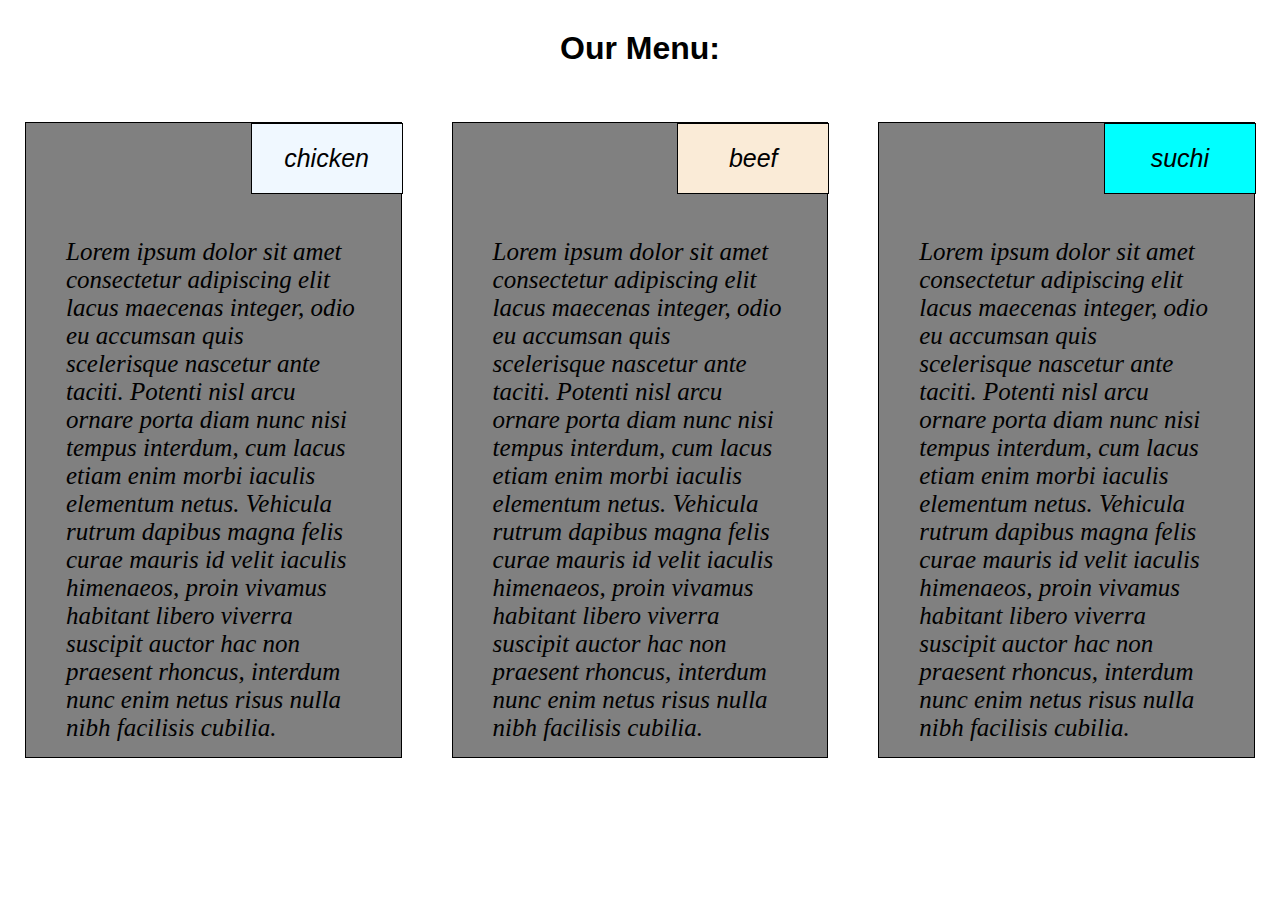
<file: index.html>
<!DOCTYPE html>
<html lang="en">
<head>
    <meta charset="UTF-8">
    <meta name="viewport" content="width=device-width, initial-scale=1.0">
    <link rel="stylesheet" href="style.css">
    <title>mod2_solution</title>
</head>
<body>
    <h1>Our Menu:</h1>
    <div class="div1">
    <section class="section1">
        <p class="title1 box-title">chicken</p>
        <p class="text">Lorem ipsum dolor sit amet consectetur adipiscing elit lacus maecenas integer, odio eu accumsan quis scelerisque nascetur ante taciti. Potenti nisl arcu ornare porta diam nunc nisi tempus interdum, cum lacus etiam enim morbi iaculis elementum netus. Vehicula rutrum dapibus magna felis curae mauris id velit iaculis himenaeos, proin vivamus habitant libero viverra suscipit auctor hac non praesent rhoncus, interdum nunc enim netus risus nulla nibh facilisis cubilia.</p>
    </section>
    </div>
    <div class="div2">
    <section class="section2">
        <p class="title2 box-title">beef</p>
        <p class="text">Lorem ipsum dolor sit amet consectetur adipiscing elit lacus maecenas integer, odio eu accumsan quis scelerisque nascetur ante taciti. Potenti nisl arcu ornare porta diam nunc nisi tempus interdum, cum lacus etiam enim morbi iaculis elementum netus. Vehicula rutrum dapibus magna felis curae mauris id velit iaculis himenaeos, proin vivamus habitant libero viverra suscipit auctor hac non praesent rhoncus, interdum nunc enim netus risus nulla nibh facilisis cubilia.</p>
    </section>
    </div>
    <div class="div3">
    <section class="section3">
        <p class="title3 box-title box-title3">suchi</p>
        <p class="text">Lorem ipsum dolor sit amet consectetur adipiscing elit lacus maecenas integer, odio eu accumsan quis scelerisque nascetur ante taciti. Potenti nisl arcu ornare porta diam nunc nisi tempus interdum, cum lacus etiam enim morbi iaculis elementum netus. Vehicula rutrum dapibus magna felis curae mauris id velit iaculis himenaeos, proin vivamus habitant libero viverra suscipit auctor hac non praesent rhoncus, interdum nunc enim netus risus nulla nibh facilisis cubilia.</p>
    </section>
   </div>
    
</body>
</html>
</file>
<file: style.css>
body{
    margin: 0;
    padding: 0;
}


h1{
    text-align: center;
    font-family: 'Franklin Gothic Medium', 'Arial Narrow', Arial, sans-serif;
    margin: 30px;
}

section{
    box-sizing: border-box;
    font-size: 25px;
    font-style: italic;
    float: left;
    background-color: grey;
    border: 1px solid black;
    padding: 40px;
    position: relative;
    top: 0;
    margin: 25px;
}

div{
    float: left;
}



.box-title{
    text-align: center;
    margin: 0;
    position: absolute;
    top: 0;
    left: calc(100% - 150px);
    width: 100px;
    border: 1px black solid;
    padding: 20px  25px 20px 25px;
    font-family: 'Franklin Gothic Medium', 'Arial Narrow', Arial, sans-serif;
    font-weight: 400
}


.text{
    position: relative;
    top: 50px
}


.title1{
    background-color: aliceblue;
}
.title2{
    background-color: antiquewhite;
    
}
.title3{
    background-color: aqua;
    
}










@media (min-width: 992px){
    div{
        width: 33.33%;
    }
}

@media (min-width: 768px) and (max-width: 991px){
    .div1{
        width: 50%;
    }
    .div2{
        width: 50%;
    }
    .div3{
        width: 100%;
    }

}

@media (max-width: 767px){
    div{
        width: 100%;
    }
}
</file>
